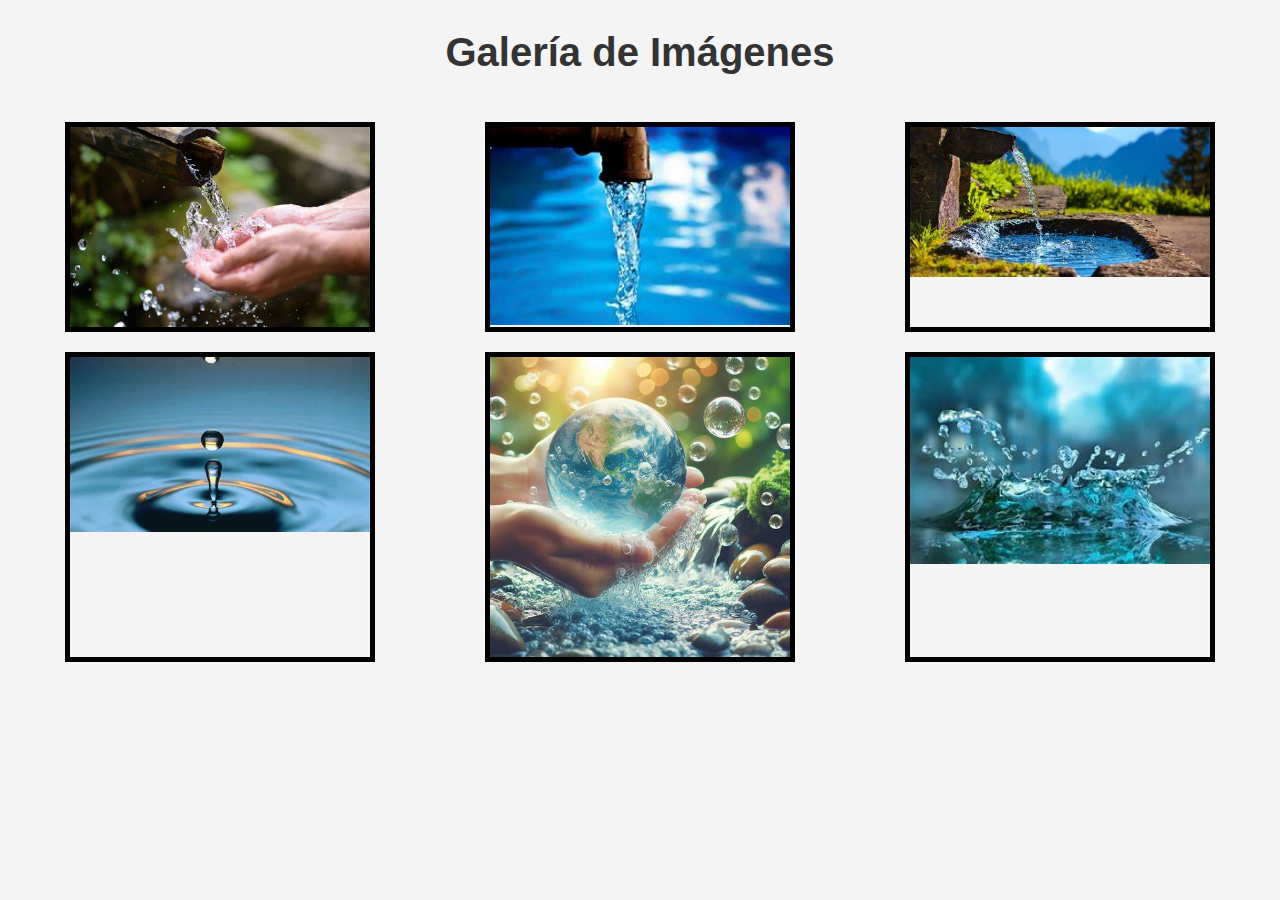
<file: galeria.html>
<!DOCTYPE html>
<html lang="es">
<head>
    <meta charset="UTF-8">
    <meta name="viewport" content="width=device-width, initial-scale=1.0">
    <title>Galería de Imágenes</title>
    <link rel="stylesheet" href="estilos.css">
    <script src="interactividad.js" defer></script>
</head>
<body>

    <header>
        <h1>Galería de Imágenes</h1>
    </header>

    <!-- Galería de Imágenes -->
    <section class="galeria">
        <div class="imagen">
            <img src="imagen 1.jpg" alt="Imagen 1" class="interactiva">
        </div>
        <div class="imagen">
            <img src="imagen 2.jpg" alt="Imagen 2" class="interactiva">
        </div>
        <div class="imagen">
            <img src="imagen 3.jpg" alt="Imagen 3" class="interactiva">
        </div>
        <div class="imagen">
            <img src="imagen 4.jpg" alt="Imagen 4" class="interactiva">
        </div>
        <div class="imagen">
            <img src="imagen 5.jpg" alt="Imagen 5" class="interactiva">
        </div>
        <div class="imagen">
            <img src="imagen 6.jpg" alt="Imagen 6" class="interactiva">
        </div>
    </section>

</body>
</html>
</file>
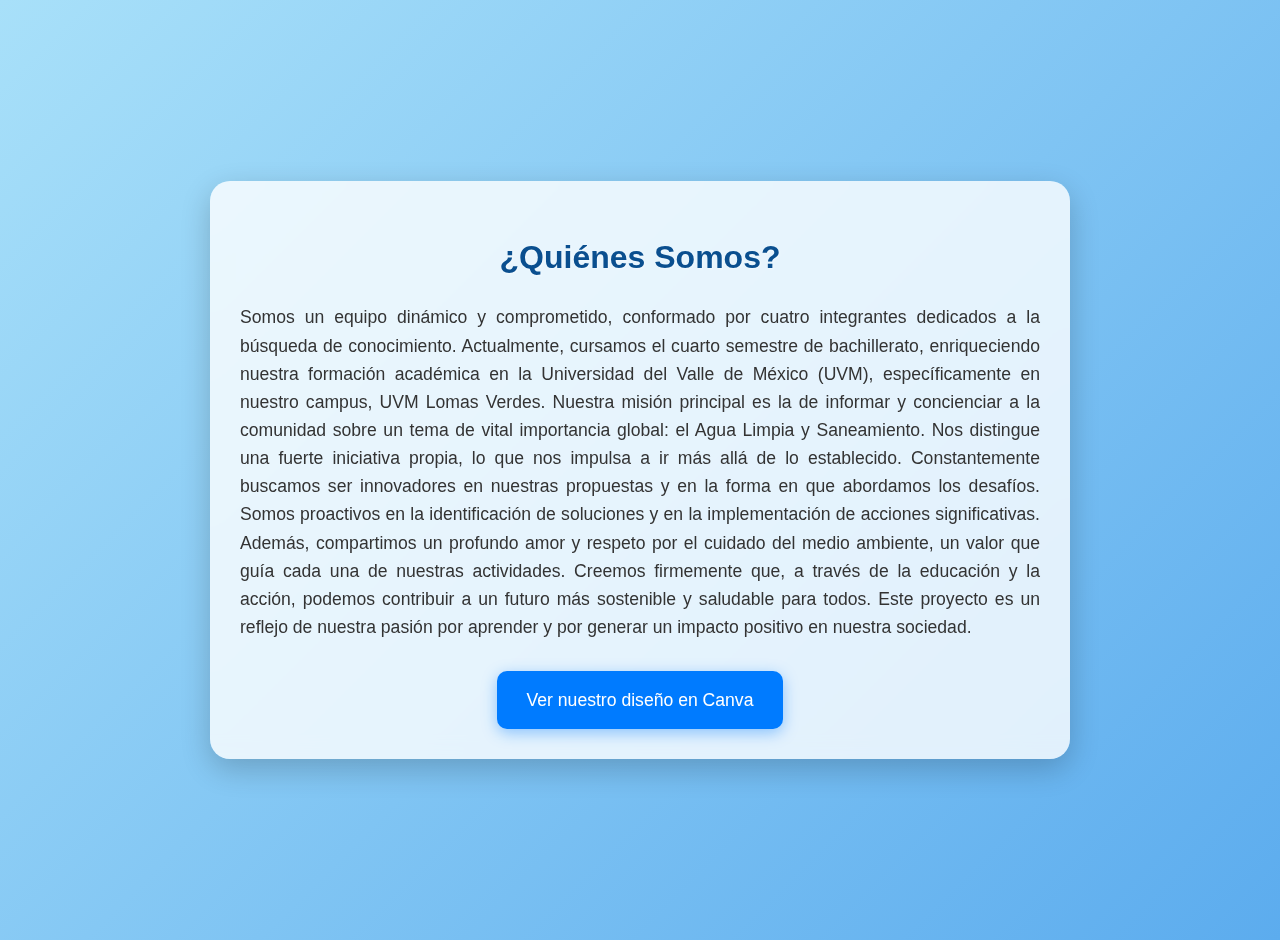
<file: somos.html>
<!DOCTYPE html>
<html lang="es">
<head>
    <meta charset="UTF-8">
    <meta name="viewport" content="width=device-width, initial-scale=1.0">
    <title>¿Quiénes Somos?</title>
    <style>
        body {
            font-family: 'Segoe UI', Tahoma, Geneva, Verdana, sans-serif;
            background: linear-gradient(135deg, #a8e0f9, #5cacee); /* Frutiger Aero / Blue gradient */
            color: #333;
            line-height: 1.6;
            margin: 0;
            padding: 20px;
            display: flex;
            flex-direction: column;
            justify-content: center;
            align-items: center;
            min-height: 100vh;
            text-align: center;
        }

        .container {
            background-color: rgba(255, 255, 255, 0.8); /* Slightly transparent white for content */
            padding: 30px;
            border-radius: 20px;
            box-shadow: 0 10px 30px rgba(0, 0, 0, 0.2);
            max-width: 800px;
            backdrop-filter: blur(10px); /* Frosted glass effect */
            -webkit-backdrop-filter: blur(10px); /* Safari support */
        }

        h1 {
            color: #0a4f8f; /* Darker blue for heading */
            margin-bottom: 20px;
            text-shadow: 1px 1px 2px rgba(255, 255, 255, 0.5);
        }

        p {
            margin-bottom: 20px;
            font-size: 1.1em;
            text-align: justify;
        }

        .button-container {
            margin-top: 30px;
        }

        .button {
            display: inline-block;
            padding: 15px 30px;
            background-color: #007bff; /* Bright blue for button */
            color: white;
            text-decoration: none;
            border-radius: 10px;
            font-size: 1.1em;
            transition: background-color 0.3s ease, transform 0.2s ease;
            box-shadow: 0 4px 15px rgba(0, 123, 255, 0.4);
        }

        .button:hover {
            background-color: #0056b3; /* Darker blue on hover */
            transform: translateY(-3px);
        }
    </style>
</head>
<body>
    <div class="container">
        <h1>¿Quiénes Somos?</h1>
        <p>
            Somos un equipo dinámico y comprometido, conformado por cuatro integrantes dedicados a la búsqueda de conocimiento.
            Actualmente, cursamos el cuarto semestre de bachillerato, enriqueciendo nuestra formación académica en la Universidad del Valle de México (UVM),
            específicamente en nuestro campus, UVM Lomas Verdes. Nuestra misión principal es la de informar y concienciar
            a la comunidad sobre un tema de vital importancia global: el Agua Limpia y Saneamiento.
            Nos distingue una fuerte iniciativa propia, lo que nos impulsa a ir más allá de lo establecido.
            Constantemente buscamos ser innovadores en nuestras propuestas y en la forma en que abordamos los desafíos.
            Somos proactivos en la identificación de soluciones y en la implementación de acciones significativas.
            Además, compartimos un profundo amor y respeto por el cuidado del medio ambiente, un valor que guía cada una de nuestras actividades.
            Creemos firmemente que, a través de la educación y la acción, podemos contribuir a un futuro más sostenible y saludable para todos.
            Este proyecto es un reflejo de nuestra pasión por aprender y por generar un impacto positivo en nuestra sociedad.
        </p>

        <div class="button-container">
            <a href="https://www.canva.com/design/DAGqKuvMUxw/aRfxH8Ysl2VRwdx1LI8u9g/view" target="_blank" class="button">Ver nuestro diseño en Canva</a>
        </div>
    </div>
</body>
</html>
</file>
<file: estilos.css>
/* Estilos generales */
body {
    font-family: Arial, sans-serif;
    margin: 0;
    padding: 0;
    background-color: #f4f4f4;
    color: #333;
}

header {
    text-align: center;
    margin-top: 30px;
}

h1 {
    font-size: 2.5em;
    color: #333;
}

.galeria {
    display: grid;
    grid-template-columns: repeat(3, 1fr);
    gap: 20px;
    padding: 20px;
    justify-items: center;
}

.imagen {
    width: 100%;
    max-width: 300px;
    border: 5px solid black; /* Marco negro alrededor de cada imagen */
    overflow: hidden;
    transition: transform 0.3s ease, box-shadow 0.3s ease;
}

.imagen img {
    width: 100%;
    height: auto;
    display: block;
    transition: transform 0.3s ease;
}

/* Efectos interactivos */
.imagen:hover {
    transform: scale(1.05);
    box-shadow: 0 4px 8px rgba(0, 0, 0, 0.3);
}

.imagen:hover img {
    transform: scale(1.1);
}
</file>
